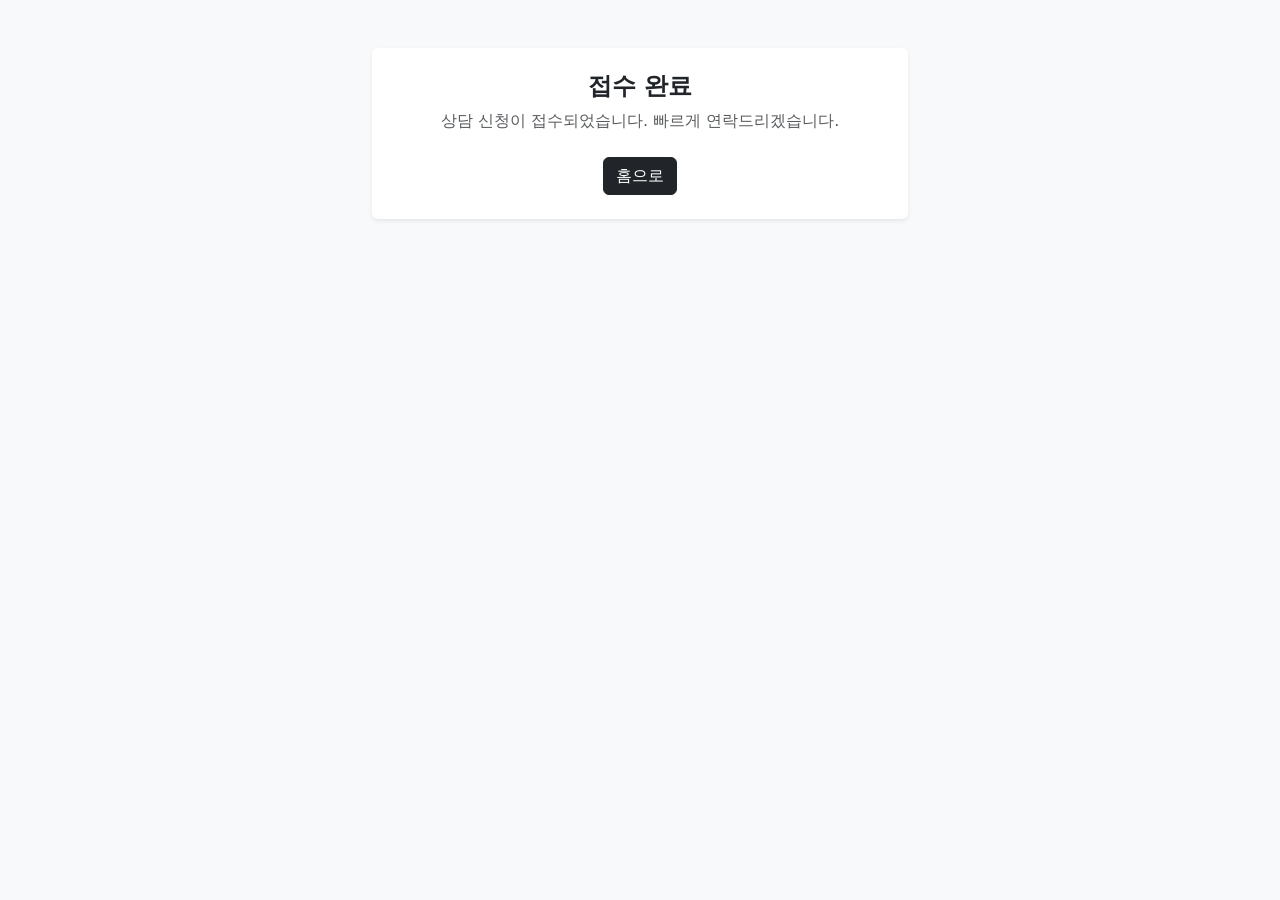
<file: templates/landing_done.html>
<!doctype html>
<html lang="ko">
<head>
  <meta charset="utf-8" />
  <meta name="viewport" content="width=device-width, initial-scale=1" />
  <title>접수 완료</title>
  <link href="https://cdn.jsdelivr.net/npm/bootstrap@5.3.3/dist/css/bootstrap.min.css" rel="stylesheet">
</head>
<body class="bg-light">
  <div class="container py-5" style="max-width: 560px;">
    <div class="card shadow-sm border-0">
      <div class="card-body p-4 text-center">
        <h4 class="fw-bold mb-2">접수 완료</h4>
        <p class="text-muted mb-4">상담 신청이 접수되었습니다. 빠르게 연락드리겠습니다.</p>
        <a class="btn btn-dark" href="{% url 'landing' %}">홈으로</a>
      </div>
    </div>
  </div>
</body>
</html>
</file>
